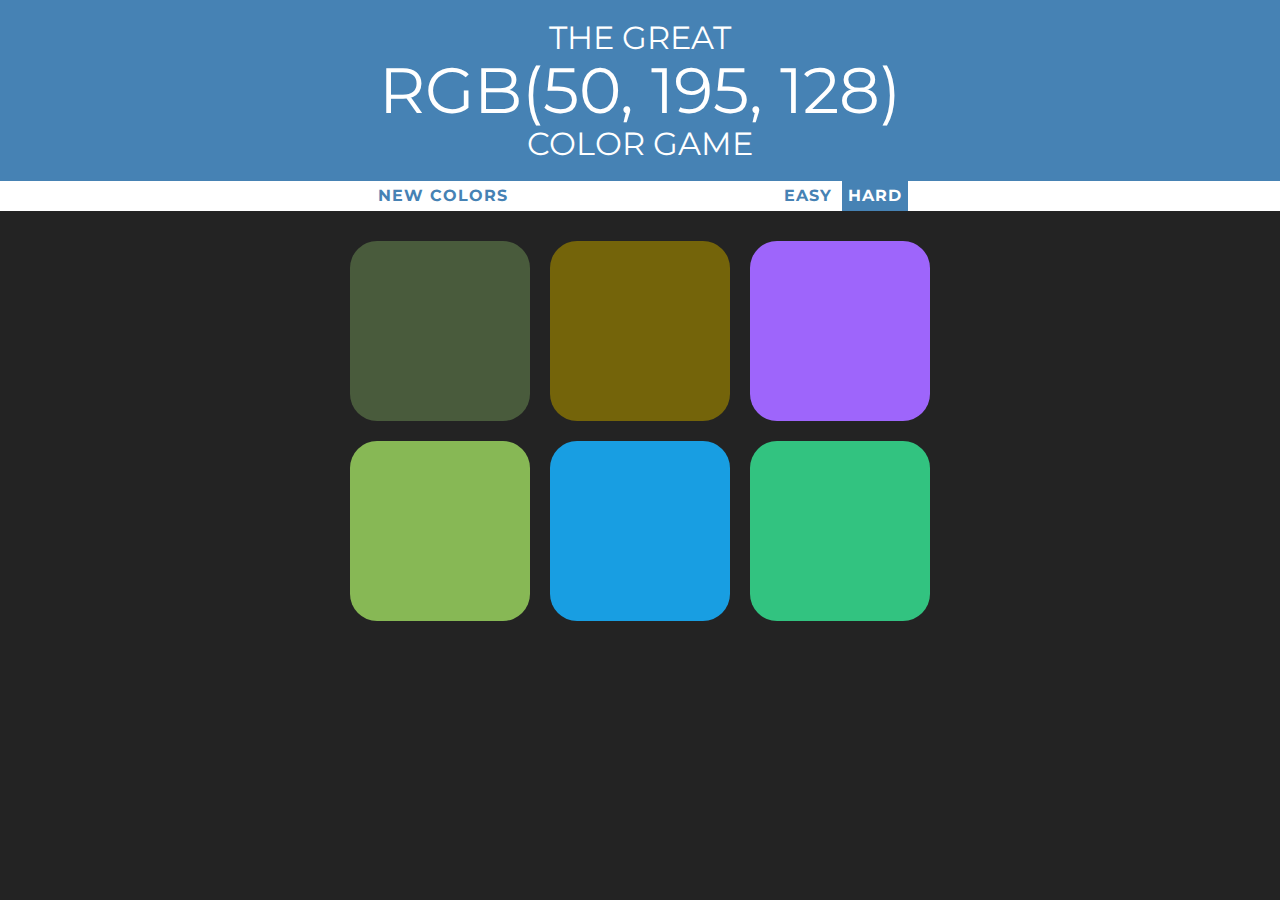
<file: colorgame.html>
<!DOCTYPE html>
<html>
<head>
	<title>Color Game</title>
	<link rel="stylesheet" type="text/css" href="css/cgstyle.css">
	<link href="https://fonts.googleapis.com/css?family=Montserrat" rel="stylesheet">
</head>
<body>
<h1>The Great<br><span id="colorDisplay"></span><br> Color Game</h1>
<div id="stripe">
	<button id="reset">New Colors</button>
	<span id="message"></span>
	<button class="mode">Easy</button>
	<button class="selected mode">Hard</button>
</div>
<div class="container">
	<div class="square"></div>
	<div class="square"></div>
	<div class="square"></div>
	<div class="square"></div>
	<div class="square"></div>
	<div class="square"></div>
</div>
<script type="text/javascript" src="js/cgscript.js"></script>
</body>
</html>
</file>
<file: css/cgstyle.css>
body {
	background-color: #232323;
	margin: 0;
	font-family: "Montserrat", "Avenir";
}
h1 {
	color: white;
	text-align: center;
	background-color: steelblue;
	margin: 0;
	font-weight: normal;
	text-transform: uppercase;
	line-height: 1.1;
	padding: 20px 0;
}
button {
	background: none;
	border: none;
	font-family: "Montserrat";
	text-transform: uppercase;
	height: 100%;
	color: steelblue;
	font-weight: 700;
	letter-spacing: 1px;
	font-size: inherit;
	transition: all 0.3s;
	--webkit-transition: all 0.4s;
	-moz-transition: all 0.4s;
	outline: none;
}
button:hover{
	color: white;
	background-color: steelblue;
}
#colorDisplay{
	font-size: 200%;
}
#message {
	display: inline-block;
	width: 20%;
	text-align: center;
}
#stripe {
	background-color: white;
	height: 30px;
	text-align: center;
	color: black;
}

.container {
	max-width: 600px;
	margin: 20px auto;
}
.square{
	width: 30%;
	margin: 1.66%;
	background-color: purple;
	padding-bottom: 30%;
	float: left;
	border-radius: 15%;
	transition: background 0.4s;
	--webkit-transition: background 0.4s;
	-moz-transition: background:  0.4s;
}
.selected {
	background: steelblue;
	color: white;
}
</file>
